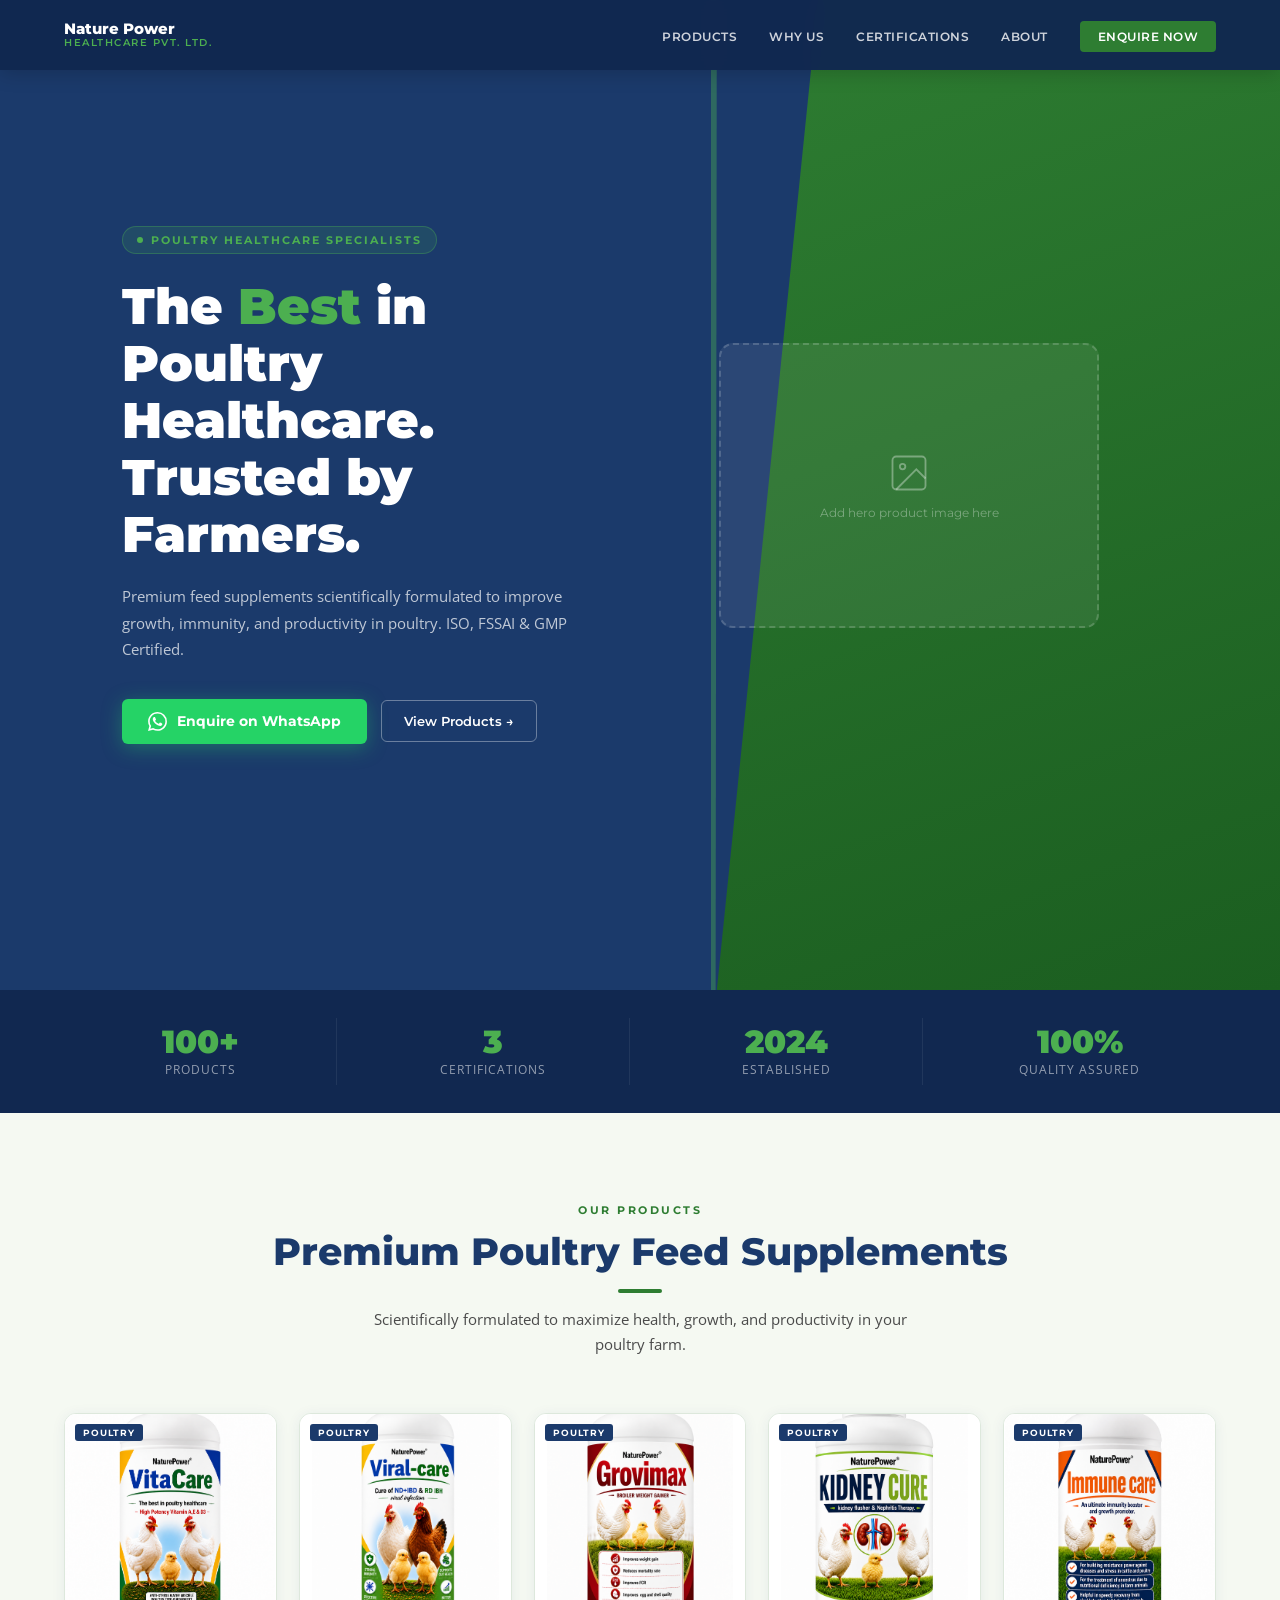
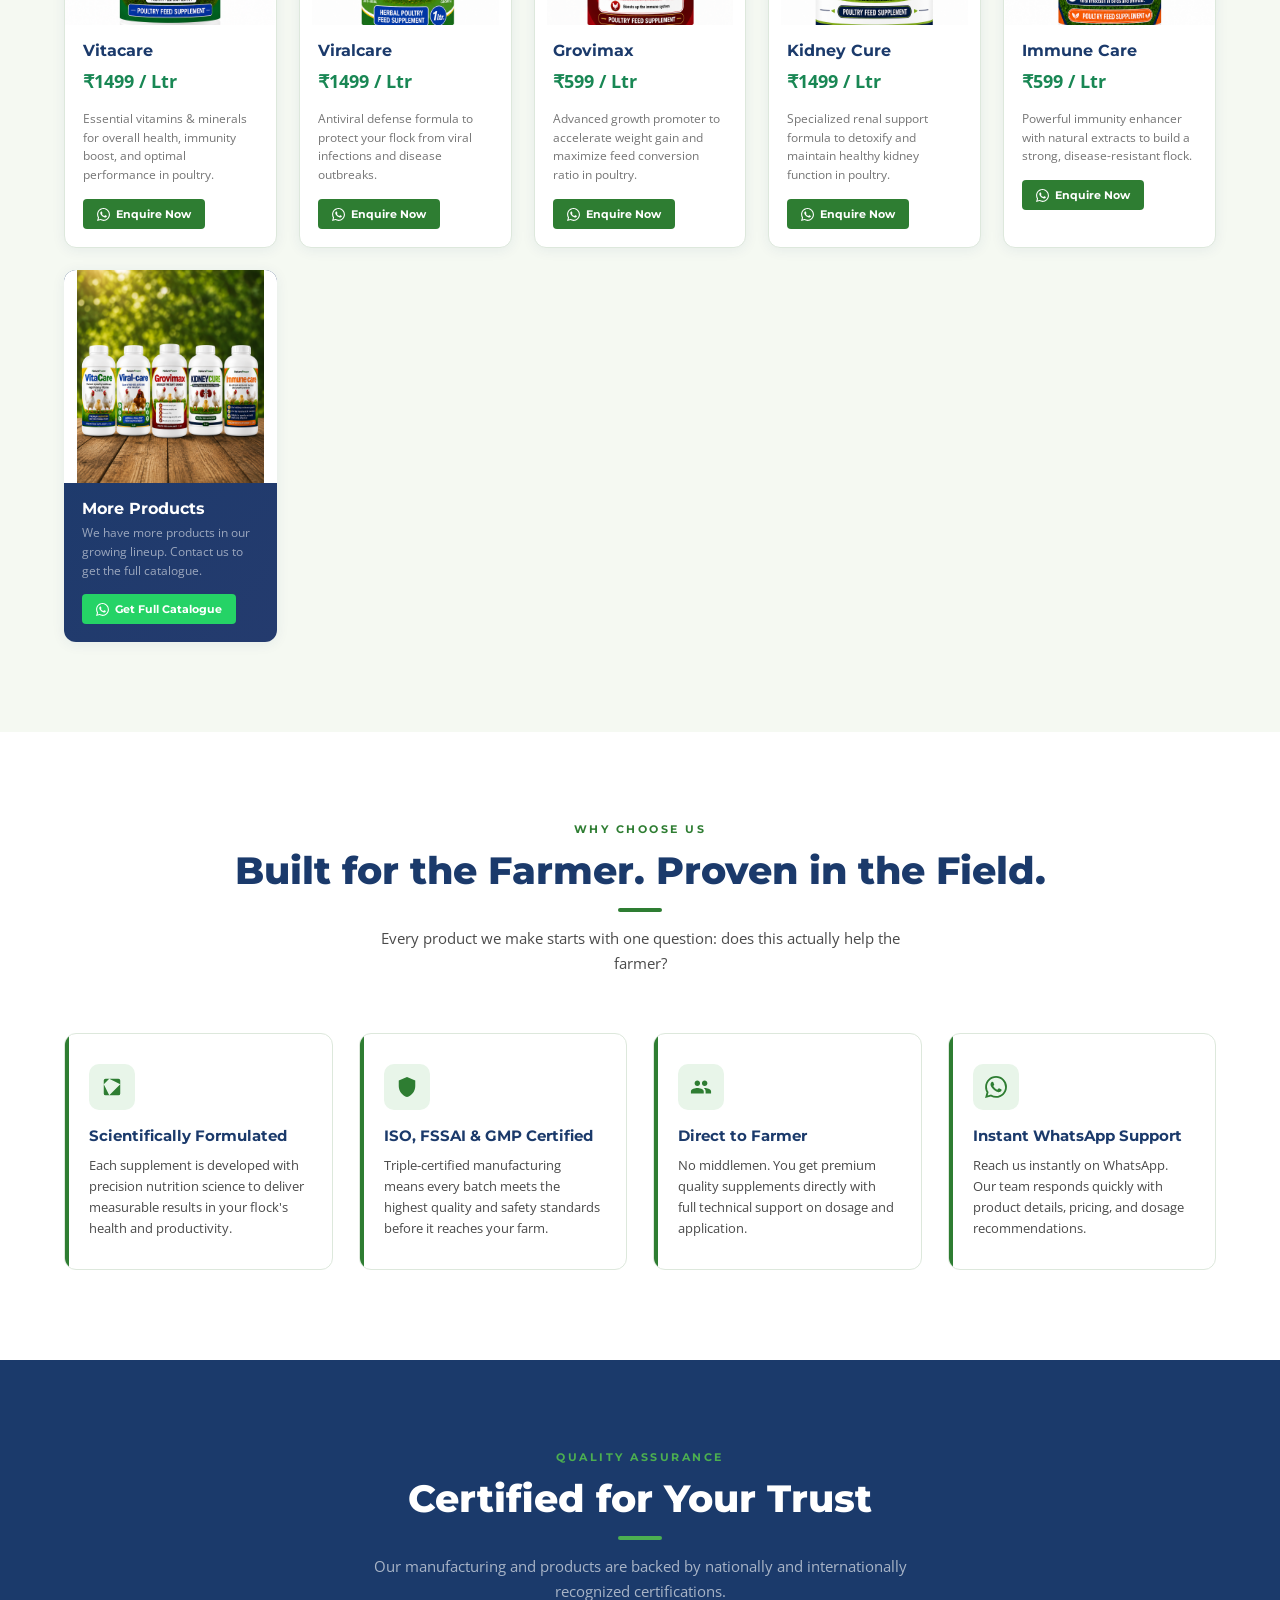
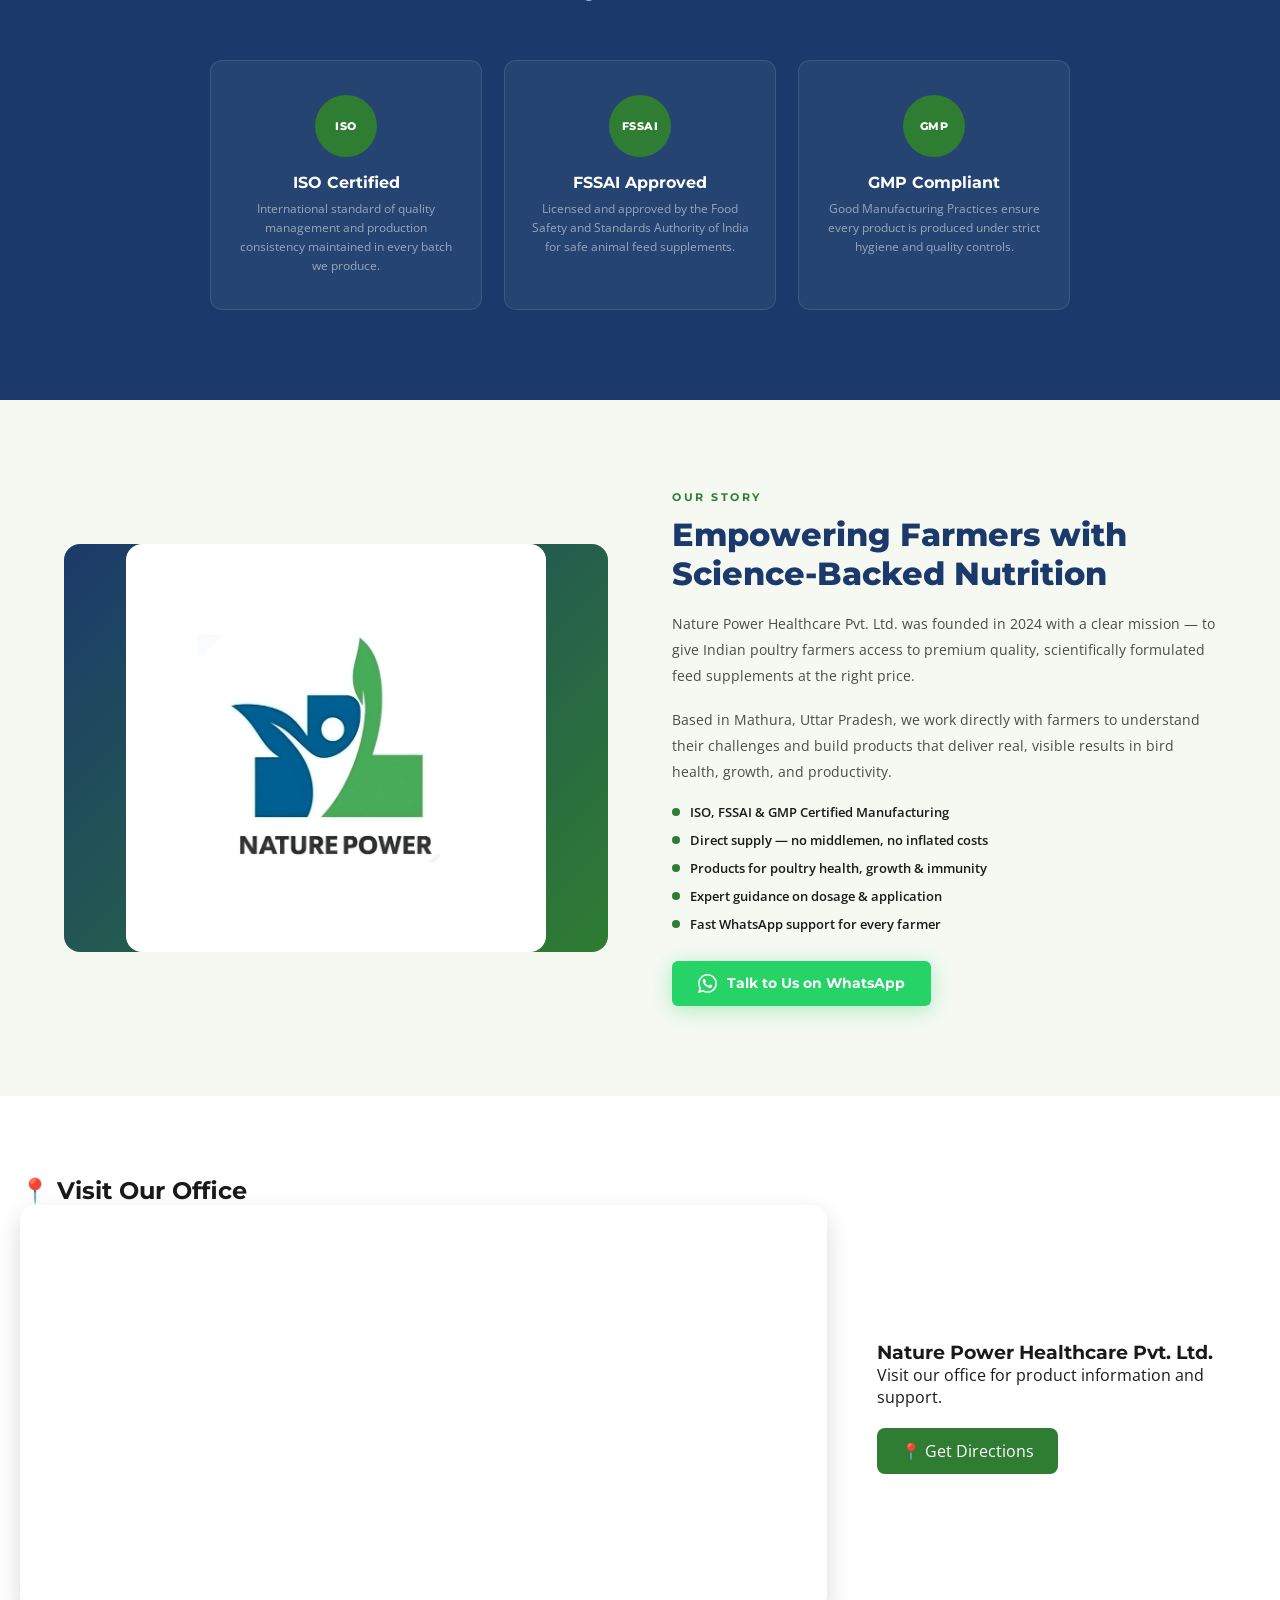
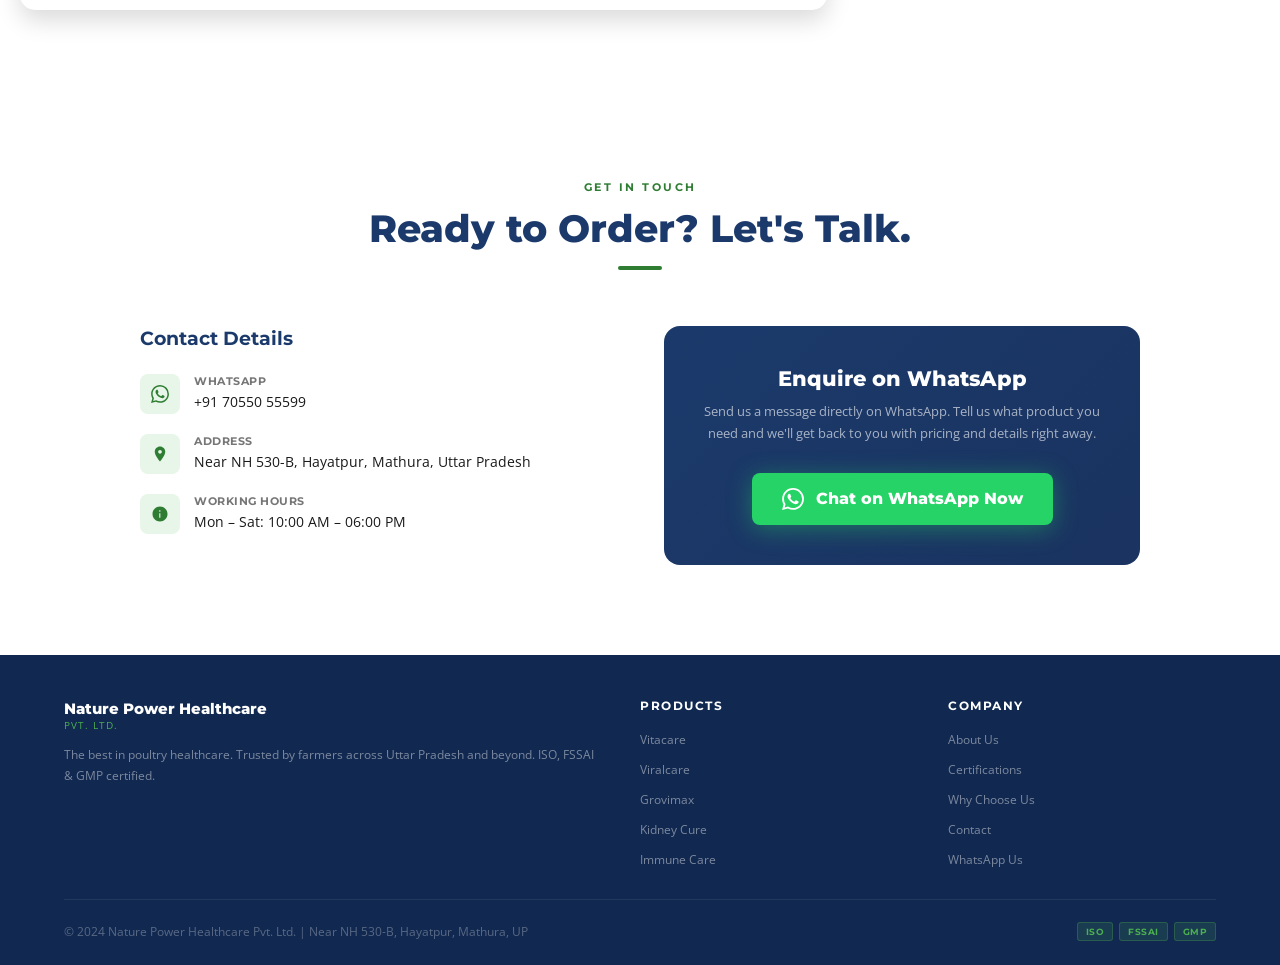
<file: index.html>
<!DOCTYPE html>

<html lang="en">
<head>
<meta charset="utf-8"/>
<meta content="width=device-width, initial-scale=1.0" name="viewport"/>
<title>Nature Power Healthcare | Trusted Poultry Feed Supplements</title>
<meta content="Nature Power Healthcare Pvt. Ltd. — Premium poultry feed supplements. Trusted by farmers across India. ISO, FSSAI &amp; GMP Certified." name="description"/>
<link href="https://fonts.googleapis.com" rel="preconnect"/>
<link crossorigin="" href="https://fonts.gstatic.com" rel="preconnect"/>
<link href="https://fonts.googleapis.com/css2?family=Montserrat:wght@400;600;700;800;900&amp;family=Open+Sans:wght@400;500;600&amp;display=swap" rel="stylesheet"/>
<link href="style.css" rel="stylesheet"/>
</head>
<body>
<!-- NAVBAR -->
<nav>
<a class="nav-logo" href="#home">
<!-- ADD YOUR LOGO: save logo as logo.png in same folder -->
<div class="nav-logo-text">
<span class="brand">Nature Power</span>
<span class="sub">Healthcare Pvt. Ltd.</span>
</div>
</a>
<ul class="nav-links" id="navLinks">
<li><a href="#products">Products</a></li>
<li><a href="#why-us">Why Us</a></li>
<li><a href="#certifications">Certifications</a></li>
<li><a href="#about">About</a></li>
<li><a class="nav-cta" href="https://wa.me/917055055599?text=Hello%2C%20I%27m%20interested%20in%20Nature%20Power%20Healthcare%20products." target="_blank">Enquire Now</a></li>
</ul>
<div class="hamburger" id="hamburger" onclick="toggleMenu()">
<span></span><span></span><span></span>
</div>
</nav>
<!-- HERO -->
<section class="hero" id="home">
<div class="hero-stripe"></div>
<div class="hero-content">
<div class="hero-left reveal">
<div class="hero-eyebrow">Poultry Healthcare Specialists</div>
<h1>The <em>Best</em> in<br/>Poultry Healthcare.<br/>Trusted by Farmers.</h1>
<p class="hero-sub">Premium feed supplements scientifically formulated to improve growth, immunity, and productivity in poultry. ISO, FSSAI &amp; GMP Certified.</p>
<div class="hero-actions">
<a class="btn-wa" href="https://wa.me/917055055599?text=Hello%2C%20I%27m%20interested%20in%20Nature%20Power%20Healthcare%20poultry%20products." target="_blank">
<svg viewbox="0 0 24 24"><path d="M17.472 14.382c-.297-.149-1.758-.867-2.03-.967-.273-.099-.471-.148-.67.15-.197.297-.767.966-.94 1.164-.173.199-.347.223-.644.075-.297-.15-1.255-.463-2.39-1.475-.883-.788-1.48-1.761-1.653-2.059-.173-.297-.018-.458.13-.606.134-.133.298-.347.446-.52.149-.174.198-.298.298-.497.099-.198.05-.371-.025-.52-.075-.149-.669-1.612-.916-2.207-.242-.579-.487-.5-.669-.51-.173-.008-.371-.01-.57-.01-.198 0-.52.074-.792.372-.272.297-1.04 1.016-1.04 2.479 0 1.462 1.065 2.875 1.213 3.074.149.198 2.096 3.2 5.077 4.487.709.306 1.262.489 1.694.625.712.227 1.36.195 1.871.118.571-.085 1.758-.719 2.006-1.413.248-.694.248-1.289.173-1.413-.074-.124-.272-.198-.57-.347m-5.421 7.403h-.004a9.87 9.87 0 01-5.031-1.378l-.361-.214-3.741.982.998-3.648-.235-.374a9.86 9.86 0 01-1.51-5.26c.001-5.45 4.436-9.884 9.888-9.884 2.64 0 5.122 1.03 6.988 2.898a9.825 9.825 0 012.893 6.994c-.003 5.45-4.437 9.884-9.885 9.884m8.413-18.297A11.815 11.815 0 0012.05 0C5.495 0 .16 5.335.157 11.892c0 2.096.547 4.142 1.588 5.945L.057 24l6.305-1.654a11.882 11.882 0 005.683 1.448h.005c6.554 0 11.89-5.335 11.893-11.893a11.821 11.821 0 00-3.48-8.413Z"></path></svg>
          Enquire on WhatsApp
        </a>
<a class="btn-outline-hero" href="#products">View Products →</a>
</div>
</div>
<div class="hero-right reveal">
<!-- REPLACE: <img src="hero-product.jpg" alt="Nature Power Products"> -->
<div class="hero-placeholder">
<svg fill="none" stroke="currentColor" stroke-width="1" viewbox="0 0 24 24"><rect height="18" rx="2" width="18" x="3" y="3"></rect><circle cx="8.5" cy="8.5" r="1.5"></circle><polyline points="21 15 16 10 5 21"></polyline></svg>
        Add hero product image here
      </div>
</div>
</div>
</section>
<!-- STATS STRIP -->
<div class="stats-strip">
<div class="stats-inner">
<div class="stat-item reveal"><div class="stat-num">100+</div><div class="stat-label">Products</div></div>
<div class="stat-item reveal"><div class="stat-num">3</div><div class="stat-label">Certifications</div></div>
<div class="stat-item reveal"><div class="stat-num">2024</div><div class="stat-label">Established</div></div>
<div class="stat-item reveal"><div class="stat-num">100%</div><div class="stat-label">Quality Assured</div></div>
</div>
</div>
<!-- PRODUCTS -->
<section class="products" id="products">
<div class="section-header reveal">
<div class="section-eyebrow">Our Products</div>
<h2>Premium Poultry Feed Supplements</h2>
<div class="divider"></div>
<p>Scientifically formulated to maximize health, growth, and productivity in your poultry farm.</p>
</div>
<div class="products-grid">
<!-- VITACARE -->
<div class="product-card reveal">
<div class="product-img-wrap">
<span class="product-tag">Poultry</span>
<!-- REPLACE: <img src="products/vitacare.jpg" alt="Vitacare"> -->
<img alt="Vitacare" src="products/vitacare.png" style="width:100%;height:280px;object-fit:contain;background:#fff;"/>
</div>
<div class="product-body">
<h3>Vitacare</h3><p style="font-size:18px;font-weight:bold;color:#198754;margin-top:8px;">₹1499 / Ltr</p>
<p>Essential vitamins &amp; minerals for overall health, immunity boost, and optimal performance in poultry.</p>
<a class="product-cta" href="https://wa.me/917055055599?text=Hello%2C%20I%27m%20interested%20in%20Vitacare%20for%20poultry.%20Please%20share%20details." target="_blank">
<svg viewbox="0 0 24 24"><path d="M17.472 14.382c-.297-.149-1.758-.867-2.03-.967-.273-.099-.471-.148-.67.15-.197.297-.767.966-.94 1.164-.173.199-.347.223-.644.075-.297-.15-1.255-.463-2.39-1.475-.883-.788-1.48-1.761-1.653-2.059-.173-.297-.018-.458.13-.606.134-.133.298-.347.446-.52.149-.174.198-.298.298-.497.099-.198.05-.371-.025-.52-.075-.149-.669-1.612-.916-2.207-.242-.579-.487-.5-.669-.51-.173-.008-.371-.01-.57-.01-.198 0-.52.074-.792.372-.272.297-1.04 1.016-1.04 2.479 0 1.462 1.065 2.875 1.213 3.074.149.198 2.096 3.2 5.077 4.487.709.306 1.262.489 1.694.625.712.227 1.36.195 1.871.118.571-.085 1.758-.719 2.006-1.413.248-.694.248-1.289.173-1.413-.074-.124-.272-.198-.57-.347m-5.421 7.403h-.004a9.87 9.87 0 01-5.031-1.378l-.361-.214-3.741.982.998-3.648-.235-.374a9.86 9.86 0 01-1.51-5.26c.001-5.45 4.436-9.884 9.888-9.884 2.64 0 5.122 1.03 6.988 2.898a9.825 9.825 0 012.893 6.994c-.003 5.45-4.437 9.884-9.885 9.884m8.413-18.297A11.815 11.815 0 0012.05 0C5.495 0 .16 5.335.157 11.892c0 2.096.547 4.142 1.588 5.945L.057 24l6.305-1.654a11.882 11.882 0 005.683 1.448h.005c6.554 0 11.89-5.335 11.893-11.893a11.821 11.821 0 00-3.48-8.413Z"></path></svg>
          Enquire Now
        </a>
</div>
</div>
<!-- VIRALCARE -->
<div class="product-card reveal">
<div class="product-img-wrap">
<span class="product-tag">Poultry</span>
<img alt="Viralcare" src="products/viralcare.png" style="width:100%;height:280px;object-fit:contain;background:#fff;"/>
</div>
<div class="product-body">
<h3>Viralcare</h3><p style="font-size:18px;font-weight:bold;color:#198754;margin-top:8px;">₹1499 / Ltr</p>
<p>Antiviral defense formula to protect your flock from viral infections and disease outbreaks.</p>
<a class="product-cta" href="https://wa.me/917055055599?text=Hello%2C%20I%27m%20interested%20in%20Viralcare%20for%20poultry.%20Please%20share%20details." target="_blank">
<svg viewbox="0 0 24 24"><path d="M17.472 14.382c-.297-.149-1.758-.867-2.03-.967-.273-.099-.471-.148-.67.15-.197.297-.767.966-.94 1.164-.173.199-.347.223-.644.075-.297-.15-1.255-.463-2.39-1.475-.883-.788-1.48-1.761-1.653-2.059-.173-.297-.018-.458.13-.606.134-.133.298-.347.446-.52.149-.174.198-.298.298-.497.099-.198.05-.371-.025-.52-.075-.149-.669-1.612-.916-2.207-.242-.579-.487-.5-.669-.51-.173-.008-.371-.01-.57-.01-.198 0-.52.074-.792.372-.272.297-1.04 1.016-1.04 2.479 0 1.462 1.065 2.875 1.213 3.074.149.198 2.096 3.2 5.077 4.487.709.306 1.262.489 1.694.625.712.227 1.36.195 1.871.118.571-.085 1.758-.719 2.006-1.413.248-.694.248-1.289.173-1.413-.074-.124-.272-.198-.57-.347m-5.421 7.403h-.004a9.87 9.87 0 01-5.031-1.378l-.361-.214-3.741.982.998-3.648-.235-.374a9.86 9.86 0 01-1.51-5.26c.001-5.45 4.436-9.884 9.888-9.884 2.64 0 5.122 1.03 6.988 2.898a9.825 9.825 0 012.893 6.994c-.003 5.45-4.437 9.884-9.885 9.884m8.413-18.297A11.815 11.815 0 0012.05 0C5.495 0 .16 5.335.157 11.892c0 2.096.547 4.142 1.588 5.945L.057 24l6.305-1.654a11.882 11.882 0 005.683 1.448h.005c6.554 0 11.89-5.335 11.893-11.893a11.821 11.821 0 00-3.48-8.413Z"></path></svg>
          Enquire Now
        </a>
</div>
</div>
<!-- GROVIMAX -->
<div class="product-card reveal">
<div class="product-img-wrap">
<span class="product-tag">Poultry</span>
<img alt="Grovimax" src="products/grovimax.png" style="width:100%;height:280px;object-fit:contain;background:#fff;"/>
</div>
<div class="product-body">
<h3>Grovimax</h3><p style="font-size:18px;font-weight:bold;color:#198754;margin-top:8px;">₹599 / Ltr</p>
<p>Advanced growth promoter to accelerate weight gain and maximize feed conversion ratio in poultry.</p>
<a class="product-cta" href="https://wa.me/917055055599?text=Hello%2C%20I%27m%20interested%20in%20Grovimax%20for%20poultry.%20Please%20share%20details." target="_blank">
<svg viewbox="0 0 24 24"><path d="M17.472 14.382c-.297-.149-1.758-.867-2.03-.967-.273-.099-.471-.148-.67.15-.197.297-.767.966-.94 1.164-.173.199-.347.223-.644.075-.297-.15-1.255-.463-2.39-1.475-.883-.788-1.48-1.761-1.653-2.059-.173-.297-.018-.458.13-.606.134-.133.298-.347.446-.52.149-.174.198-.298.298-.497.099-.198.05-.371-.025-.52-.075-.149-.669-1.612-.916-2.207-.242-.579-.487-.5-.669-.51-.173-.008-.371-.01-.57-.01-.198 0-.52.074-.792.372-.272.297-1.04 1.016-1.04 2.479 0 1.462 1.065 2.875 1.213 3.074.149.198 2.096 3.2 5.077 4.487.709.306 1.262.489 1.694.625.712.227 1.36.195 1.871.118.571-.085 1.758-.719 2.006-1.413.248-.694.248-1.289.173-1.413-.074-.124-.272-.198-.57-.347m-5.421 7.403h-.004a9.87 9.87 0 01-5.031-1.378l-.361-.214-3.741.982.998-3.648-.235-.374a9.86 9.86 0 01-1.51-5.26c.001-5.45 4.436-9.884 9.888-9.884 2.64 0 5.122 1.03 6.988 2.898a9.825 9.825 0 012.893 6.994c-.003 5.45-4.437 9.884-9.885 9.884m8.413-18.297A11.815 11.815 0 0012.05 0C5.495 0 .16 5.335.157 11.892c0 2.096.547 4.142 1.588 5.945L.057 24l6.305-1.654a11.882 11.882 0 005.683 1.448h.005c6.554 0 11.89-5.335 11.893-11.893a11.821 11.821 0 00-3.48-8.413Z"></path></svg>
          Enquire Now
        </a>
</div>
</div>
<!-- KIDNEY CURE -->
<div class="product-card reveal">
<div class="product-img-wrap">
<span class="product-tag">Poultry</span>
<img alt="Kidney Cure" src="products/kidney-cure.png" style="width:100%;height:280px;object-fit:contain;background:#fff;"/>
</div>
<div class="product-body">
<h3>Kidney Cure</h3><p style="font-size:18px;font-weight:bold;color:#198754;margin-top:8px;">₹1499 / Ltr</p>
<p>Specialized renal support formula to detoxify and maintain healthy kidney function in poultry.</p>
<a class="product-cta" href="https://wa.me/917055055599?text=Hello%2C%20I%27m%20interested%20in%20Kidney%20Cure%20for%20poultry.%20Please%20share%20details." target="_blank">
<svg viewbox="0 0 24 24"><path d="M17.472 14.382c-.297-.149-1.758-.867-2.03-.967-.273-.099-.471-.148-.67.15-.197.297-.767.966-.94 1.164-.173.199-.347.223-.644.075-.297-.15-1.255-.463-2.39-1.475-.883-.788-1.48-1.761-1.653-2.059-.173-.297-.018-.458.13-.606.134-.133.298-.347.446-.52.149-.174.198-.298.298-.497.099-.198.05-.371-.025-.52-.075-.149-.669-1.612-.916-2.207-.242-.579-.487-.5-.669-.51-.173-.008-.371-.01-.57-.01-.198 0-.52.074-.792.372-.272.297-1.04 1.016-1.04 2.479 0 1.462 1.065 2.875 1.213 3.074.149.198 2.096 3.2 5.077 4.487.709.306 1.262.489 1.694.625.712.227 1.36.195 1.871.118.571-.085 1.758-.719 2.006-1.413.248-.694.248-1.289.173-1.413-.074-.124-.272-.198-.57-.347m-5.421 7.403h-.004a9.87 9.87 0 01-5.031-1.378l-.361-.214-3.741.982.998-3.648-.235-.374a9.86 9.86 0 01-1.51-5.26c.001-5.45 4.436-9.884 9.888-9.884 2.64 0 5.122 1.03 6.988 2.898a9.825 9.825 0 012.893 6.994c-.003 5.45-4.437 9.884-9.885 9.884m8.413-18.297A11.815 11.815 0 0012.05 0C5.495 0 .16 5.335.157 11.892c0 2.096.547 4.142 1.588 5.945L.057 24l6.305-1.654a11.882 11.882 0 005.683 1.448h.005c6.554 0 11.89-5.335 11.893-11.893a11.821 11.821 0 00-3.48-8.413Z"></path></svg>
          Enquire Now
        </a>
</div>
</div>
<!-- IMMUNE CARE -->
<div class="product-card reveal">
<div class="product-img-wrap">
<span class="product-tag">Poultry</span>
<img alt="Immune Care" src="products/immune-care.png" style="width:100%;height:280px;object-fit:contain;background:#fff;"/>
</div>
<div class="product-body">
<h3>Immune Care</h3><p style="font-size:18px;font-weight:bold;color:#198754;margin-top:8px;">₹599 / Ltr</p>
<p>Powerful immunity enhancer with natural extracts to build a strong, disease-resistant flock.</p>
<a class="product-cta" href="https://wa.me/917055055599?text=Hello%2C%20I%27m%20interested%20in%20Immune%20Care%20for%20poultry.%20Please%20share%20details." target="_blank">
<svg viewbox="0 0 24 24"><path d="M17.472 14.382c-.297-.149-1.758-.867-2.03-.967-.273-.099-.471-.148-.67.15-.197.297-.767.966-.94 1.164-.173.199-.347.223-.644.075-.297-.15-1.255-.463-2.39-1.475-.883-.788-1.48-1.761-1.653-2.059-.173-.297-.018-.458.13-.606.134-.133.298-.347.446-.52.149-.174.198-.298.298-.497.099-.198.05-.371-.025-.52-.075-.149-.669-1.612-.916-2.207-.242-.579-.487-.5-.669-.51-.173-.008-.371-.01-.57-.01-.198 0-.52.074-.792.372-.272.297-1.04 1.016-1.04 2.479 0 1.462 1.065 2.875 1.213 3.074.149.198 2.096 3.2 5.077 4.487.709.306 1.262.489 1.694.625.712.227 1.36.195 1.871.118.571-.085 1.758-.719 2.006-1.413.248-.694.248-1.289.173-1.413-.074-.124-.272-.198-.57-.347m-5.421 7.403h-.004a9.87 9.87 0 01-5.031-1.378l-.361-.214-3.741.982.998-3.648-.235-.374a9.86 9.86 0 01-1.51-5.26c.001-5.45 4.436-9.884 9.888-9.884 2.64 0 5.122 1.03 6.988 2.898a9.825 9.825 0 012.893 6.994c-.003 5.45-4.437 9.884-9.885 9.884m8.413-18.297A11.815 11.815 0 0012.05 0C5.495 0 .16 5.335.157 11.892c0 2.096.547 4.142 1.588 5.945L.057 24l6.305-1.654a11.882 11.882 0 005.683 1.448h.005c6.554 0 11.89-5.335 11.893-11.893a11.821 11.821 0 00-3.48-8.413Z"></path></svg>
          Enquire Now
        </a>
</div>
</div>
<!-- MORE PRODUCTS -->
<div class="product-card more reveal">
<div class="product-img-wrap">
<img alt="More Products" src="products/MORE PRODUCT.png" style="width:100%;height:280px;object-fit:contain;background:#fff;"/>
</div>
<div class="product-body">
<h3>More Products</h3>
<p>We have more products in our growing lineup. Contact us to get the full catalogue.</p>
<a class="product-cta wa" href="https://wa.me/917055055599?text=Hello%2C%20please%20share%20the%20complete%20product%20catalogue%20of%20Nature%20Power%20Healthcare." target="_blank">
<svg viewbox="0 0 24 24"><path d="M17.472 14.382c-.297-.149-1.758-.867-2.03-.967-.273-.099-.471-.148-.67.15-.197.297-.767.966-.94 1.164-.173.199-.347.223-.644.075-.297-.15-1.255-.463-2.39-1.475-.883-.788-1.48-1.761-1.653-2.059-.173-.297-.018-.458.13-.606.134-.133.298-.347.446-.52.149-.174.198-.298.298-.497.099-.198.05-.371-.025-.52-.075-.149-.669-1.612-.916-2.207-.242-.579-.487-.5-.669-.51-.173-.008-.371-.01-.57-.01-.198 0-.52.074-.792.372-.272.297-1.04 1.016-1.04 2.479 0 1.462 1.065 2.875 1.213 3.074.149.198 2.096 3.2 5.077 4.487.709.306 1.262.489 1.694.625.712.227 1.36.195 1.871.118.571-.085 1.758-.719 2.006-1.413.248-.694.248-1.289.173-1.413-.074-.124-.272-.198-.57-.347m-5.421 7.403h-.004a9.87 9.87 0 01-5.031-1.378l-.361-.214-3.741.982.998-3.648-.235-.374a9.86 9.86 0 01-1.51-5.26c.001-5.45 4.436-9.884 9.888-9.884 2.64 0 5.122 1.03 6.988 2.898a9.825 9.825 0 012.893 6.994c-.003 5.45-4.437 9.884-9.885 9.884m8.413-18.297A11.815 11.815 0 0012.05 0C5.495 0 .16 5.335.157 11.892c0 2.096.547 4.142 1.588 5.945L.057 24l6.305-1.654a11.882 11.882 0 005.683 1.448h.005c6.554 0 11.89-5.335 11.893-11.893a11.821 11.821 0 00-3.48-8.413Z"></path></svg>
          Get Full Catalogue
        </a>
</div>
</div>
</div>
</section>
<!-- WHY US -->
<section class="why-us" id="why-us">
<div class="section-header reveal">
<div class="section-eyebrow">Why Choose Us</div>
<h2>Built for the Farmer. Proven in the Field.</h2>
<div class="divider"></div>
<p>Every product we make starts with one question: does this actually help the farmer?</p>
</div>
<div class="why-grid">
<div class="why-card reveal">
<div class="why-icon"><svg viewbox="0 0 24 24"><path d="M9 3H5a2 2 0 00-2 2v4m6-6h10a2 2 0 012 2v4M9 3v18m0 0h10a2 2 0 002-2V9M9 21H5a2 2 0 01-2-2V9m0 0h18"></path></svg></div>
<h3>Scientifically Formulated</h3>
<p>Each supplement is developed with precision nutrition science to deliver measurable results in your flock's health and productivity.</p>
</div>
<div class="why-card reveal">
<div class="why-icon"><svg viewbox="0 0 24 24"><path d="M12 1L3 5v6c0 5.55 3.84 10.74 9 12 5.16-1.26 9-6.45 9-12V5l-9-4z"></path></svg></div>
<h3>ISO, FSSAI &amp; GMP Certified</h3>
<p>Triple-certified manufacturing means every batch meets the highest quality and safety standards before it reaches your farm.</p>
</div>
<div class="why-card reveal">
<div class="why-icon"><svg viewbox="0 0 24 24"><path d="M16 11c1.66 0 2.99-1.34 2.99-3S17.66 5 16 5c-1.66 0-3 1.34-3 3s1.34 3 3 3zm-8 0c1.66 0 2.99-1.34 2.99-3S9.66 5 8 5C6.34 5 5 6.34 5 8s1.34 3 3 3zm0 2c-2.33 0-7 1.17-7 3.5V19h14v-2.5c0-2.33-4.67-3.5-7-3.5zm8 0c-.29 0-.62.02-.97.05 1.16.84 1.97 1.97 1.97 3.45V19h6v-2.5c0-2.33-4.67-3.5-7-3.5z"></path></svg></div>
<h3>Direct to Farmer</h3>
<p>No middlemen. You get premium quality supplements directly with full technical support on dosage and application.</p>
</div>
<div class="why-card reveal">
<div class="why-icon"><svg viewbox="0 0 24 24"><path d="M17.472 14.382c-.297-.149-1.758-.867-2.03-.967-.273-.099-.471-.148-.67.15-.197.297-.767.966-.94 1.164-.173.199-.347.223-.644.075-.297-.15-1.255-.463-2.39-1.475-.883-.788-1.48-1.761-1.653-2.059-.173-.297-.018-.458.13-.606.134-.133.298-.347.446-.52.149-.174.198-.298.298-.497.099-.198.05-.371-.025-.52-.075-.149-.669-1.612-.916-2.207-.242-.579-.487-.5-.669-.51-.173-.008-.371-.01-.57-.01-.198 0-.52.074-.792.372-.272.297-1.04 1.016-1.04 2.479 0 1.462 1.065 2.875 1.213 3.074.149.198 2.096 3.2 5.077 4.487.709.306 1.262.489 1.694.625.712.227 1.36.195 1.871.118.571-.085 1.758-.719 2.006-1.413.248-.694.248-1.289.173-1.413-.074-.124-.272-.198-.57-.347m-5.421 7.403h-.004a9.87 9.87 0 01-5.031-1.378l-.361-.214-3.741.982.998-3.648-.235-.374a9.86 9.86 0 01-1.51-5.26c.001-5.45 4.436-9.884 9.888-9.884 2.64 0 5.122 1.03 6.988 2.898a9.825 9.825 0 012.893 6.994c-.003 5.45-4.437 9.884-9.885 9.884m8.413-18.297A11.815 11.815 0 0012.05 0C5.495 0 .16 5.335.157 11.892c0 2.096.547 4.142 1.588 5.945L.057 24l6.305-1.654a11.882 11.882 0 005.683 1.448h.005c6.554 0 11.89-5.335 11.893-11.893a11.821 11.821 0 00-3.48-8.413Z"></path></svg></div>
<h3>Instant WhatsApp Support</h3>
<p>Reach us instantly on WhatsApp. Our team responds quickly with product details, pricing, and dosage recommendations.</p>
</div>
</div>
</section>
<!-- CERTIFICATIONS -->
<section class="certifications" id="certifications">
<div class="section-header reveal">
<div class="section-eyebrow">Quality Assurance</div>
<h2>Certified for Your Trust</h2>
<div class="divider"></div>
<p>Our manufacturing and products are backed by nationally and internationally recognized certifications.</p>
</div>
<div class="cert-grid">
<div class="cert-card reveal">
<div class="cert-badge">ISO</div>
<h3>ISO Certified</h3>
<p>International standard of quality management and production consistency maintained in every batch we produce.</p>
</div>
<div class="cert-card reveal">
<div class="cert-badge">FSSAI</div>
<h3>FSSAI Approved</h3>
<p>Licensed and approved by the Food Safety and Standards Authority of India for safe animal feed supplements.</p>
</div>
<div class="cert-card reveal">
<div class="cert-badge">GMP</div>
<h3>GMP Compliant</h3>
<p>Good Manufacturing Practices ensure every product is produced under strict hygiene and quality controls.</p>
</div>
</div>
</section>
<!-- ABOUT -->
<section class="about" id="about">
<div class="about-inner">
<div class="about-img-wrap reveal"><img alt="Nature Power" src="logo.jpeg" style="width:100%;max-width:420px;border-radius:16px;object-fit:contain;background:#fff;padding:20px;"/></div>
<div class="about-text reveal">
<div class="section-eyebrow">Our Story</div>
<h2>Empowering Farmers with Science-Backed Nutrition</h2>
<p>Nature Power Healthcare Pvt. Ltd. was founded in 2024 with a clear mission — to give Indian poultry farmers access to premium quality, scientifically formulated feed supplements at the right price.</p>
<p>Based in Mathura, Uttar Pradesh, we work directly with farmers to understand their challenges and build products that deliver real, visible results in bird health, growth, and productivity.</p>
<ul class="about-points">
<li>ISO, FSSAI &amp; GMP Certified Manufacturing</li>
<li>Direct supply — no middlemen, no inflated costs</li>
<li>Products for poultry health, growth &amp; immunity</li>
<li>Expert guidance on dosage &amp; application</li>
<li>Fast WhatsApp support for every farmer</li>
</ul>
<a class="btn-wa" href="https://wa.me/917055055599?text=Hello%2C%20I%27d%20like%20to%20know%20more%20about%20Nature%20Power%20Healthcare." target="_blank">
<svg viewbox="0 0 24 24"><path d="M17.472 14.382c-.297-.149-1.758-.867-2.03-.967-.273-.099-.471-.148-.67.15-.197.297-.767.966-.94 1.164-.173.199-.347.223-.644.075-.297-.15-1.255-.463-2.39-1.475-.883-.788-1.48-1.761-1.653-2.059-.173-.297-.018-.458.13-.606.134-.133.298-.347.446-.52.149-.174.198-.298.298-.497.099-.198.05-.371-.025-.52-.075-.149-.669-1.612-.916-2.207-.242-.579-.487-.5-.669-.51-.173-.008-.371-.01-.57-.01-.198 0-.52.074-.792.372-.272.297-1.04 1.016-1.04 2.479 0 1.462 1.065 2.875 1.213 3.074.149.198 2.096 3.2 5.077 4.487.709.306 1.262.489 1.694.625.712.227 1.36.195 1.871.118.571-.085 1.758-.719 2.006-1.413.248-.694.248-1.289.173-1.413-.074-.124-.272-.198-.57-.347m-5.421 7.403h-.004a9.87 9.87 0 01-5.031-1.378l-.361-.214-3.741.982.998-3.648-.235-.374a9.86 9.86 0 01-1.51-5.26c.001-5.45 4.436-9.884 9.888-9.884 2.64 0 5.122 1.03 6.988 2.898a9.825 9.825 0 012.893 6.994c-.003 5.45-4.437 9.884-9.885 9.884m8.413-18.297A11.815 11.815 0 0012.05 0C5.495 0 .16 5.335.157 11.892c0 2.096.547 4.142 1.588 5.945L.057 24l6.305-1.654a11.882 11.882 0 005.683 1.448h.005c6.554 0 11.89-5.335 11.893-11.893a11.821 11.821 0 00-3.48-8.413Z"></path></svg>
        Talk to Us on WhatsApp
      </a>
</div>
</div>
</section>

          <section id="location" class="location-section">
    <div class="container">
        <h2>📍 Visit Our Office</h2>

        <div class="location-grid">
            <div class="map-container">
                <iframe
                    src="https://www.google.com/maps/embed?pb=!1m18!1m12!1m3!1d3540.1603588194407!2d77.7527741!3d27.4642666!2m3!1f0!2f0!3f0!3m2!1i1024!2i768!4f13.1!3m3!1m2!1s0x397379b26d949075%3A0x29e68b14bc06dccb!2sNaturepower%20Health%20Care%20Pvt%20Ltd!5e0!3m2!1sen!2sin!4v1785297694892!5m2!1sen!2sin"
                    width="100%"
                    height="400"
                    style="border:0;border-radius:15px;"
                    allowfullscreen
                    loading="lazy">
                </iframe>
            </div>

            <div class="location-info">
                <h3>Nature Power Healthcare Pvt. Ltd.</h3>
                <p>Visit our office for product information and support.</p>

                <a href="https://maps.app.goo.gl/ggwuF1vnXLYsBw4C9?g_st=ac"
                   target="_blank"
                   class="btn">
                   📍 Get Directions
                </a>
            </div>
        </div>
    </div>
</section>
<!-- CONTACT -->
<section class="contact" id="contact">
<div class="section-header reveal">
<div class="section-eyebrow">Get In Touch</div>
<h2>Ready to Order? Let's Talk.</h2>
<div class="divider"></div>
</div>
<div class="contact-inner">
<div class="contact-info reveal">
<h3>Contact Details</h3>
<div class="contact-detail">
<div class="c-icon"><svg viewbox="0 0 24 24"><path d="M17.472 14.382c-.297-.149-1.758-.867-2.03-.967-.273-.099-.471-.148-.67.15-.197.297-.767.966-.94 1.164-.173.199-.347.223-.644.075-.297-.15-1.255-.463-2.39-1.475-.883-.788-1.48-1.761-1.653-2.059-.173-.297-.018-.458.13-.606.134-.133.298-.347.446-.52.149-.174.198-.298.298-.497.099-.198.05-.371-.025-.52-.075-.149-.669-1.612-.916-2.207-.242-.579-.487-.5-.669-.51-.173-.008-.371-.01-.57-.01-.198 0-.52.074-.792.372-.272.297-1.04 1.016-1.04 2.479 0 1.462 1.065 2.875 1.213 3.074.149.198 2.096 3.2 5.077 4.487.709.306 1.262.489 1.694.625.712.227 1.36.195 1.871.118.571-.085 1.758-.719 2.006-1.413.248-.694.248-1.289.173-1.413-.074-.124-.272-.198-.57-.347m-5.421 7.403h-.004a9.87 9.87 0 01-5.031-1.378l-.361-.214-3.741.982.998-3.648-.235-.374a9.86 9.86 0 01-1.51-5.26c.001-5.45 4.436-9.884 9.888-9.884 2.64 0 5.122 1.03 6.988 2.898a9.825 9.825 0 012.893 6.994c-.003 5.45-4.437 9.884-9.885 9.884m8.413-18.297A11.815 11.815 0 0012.05 0C5.495 0 .16 5.335.157 11.892c0 2.096.547 4.142 1.588 5.945L.057 24l6.305-1.654a11.882 11.882 0 005.683 1.448h.005c6.554 0 11.89-5.335 11.893-11.893a11.821 11.821 0 00-3.48-8.413Z"></path></svg></div>
<div class="c-text"><strong>WhatsApp</strong><a href="https://wa.me/917055055599" target="_blank">+91 70550 55599</a></div>
</div>
<div class="contact-detail">
<div class="c-icon"><svg viewbox="0 0 24 24"><path d="M12 2C8.13 2 5 5.13 5 9c0 5.25 7 13 7 13s7-7.75 7-13c0-3.87-3.13-7-7-7zm0 9.5c-1.38 0-2.5-1.12-2.5-2.5s1.12-2.5 2.5-2.5 2.5 1.12 2.5 2.5-1.12 2.5-2.5 2.5z"></path></svg></div>
<div class="c-text"><strong>Address</strong><span>Near NH 530-B, Hayatpur, Mathura, Uttar Pradesh</span></div>
</div>
<div class="contact-detail">
<div class="c-icon"><svg viewbox="0 0 24 24"><path d="M12 2C6.48 2 2 6.48 2 12s4.48 10 10 10 10-4.48 10-10S17.52 2 12 2zm.5 15H11v-6h1.5v6zm0-8H11V7h1.5v2z"></path></svg></div>
<div class="c-text"><strong>Working Hours</strong><span>Mon – Sat: 10:00 AM – 06:00 PM</span></div>
</div>
</div>
<div class="contact-cta-box reveal">
<h3>Enquire on WhatsApp</h3>
<p>Send us a message directly on WhatsApp. Tell us what product you need and we'll get back to you with pricing and details right away.</p>
<a class="btn-wa-lg" href="https://wa.me/917055055599?text=Hello%20Nature%20Power%20Healthcare%2C%20I%20am%20interested%20in%20your%20poultry%20supplements.%20Please%20share%20details." target="_blank">
<svg viewbox="0 0 24 24"><path d="M17.472 14.382c-.297-.149-1.758-.867-2.03-.967-.273-.099-.471-.148-.67.15-.197.297-.767.966-.94 1.164-.173.199-.347.223-.644.075-.297-.15-1.255-.463-2.39-1.475-.883-.788-1.48-1.761-1.653-2.059-.173-.297-.018-.458.13-.606.134-.133.298-.347.446-.52.149-.174.198-.298.298-.497.099-.198.05-.371-.025-.52-.075-.149-.669-1.612-.916-2.207-.242-.579-.487-.5-.669-.51-.173-.008-.371-.01-.57-.01-.198 0-.52.074-.792.372-.272.297-1.04 1.016-1.04 2.479 0 1.462 1.065 2.875 1.213 3.074.149.198 2.096 3.2 5.077 4.487.709.306 1.262.489 1.694.625.712.227 1.36.195 1.871.118.571-.085 1.758-.719 2.006-1.413.248-.694.248-1.289.173-1.413-.074-.124-.272-.198-.57-.347m-5.421 7.403h-.004a9.87 9.87 0 01-5.031-1.378l-.361-.214-3.741.982.998-3.648-.235-.374a9.86 9.86 0 01-1.51-5.26c.001-5.45 4.436-9.884 9.888-9.884 2.64 0 5.122 1.03 6.988 2.898a9.825 9.825 0 012.893 6.994c-.003 5.45-4.437 9.884-9.885 9.884m8.413-18.297A11.815 11.815 0 0012.05 0C5.495 0 .16 5.335.157 11.892c0 2.096.547 4.142 1.588 5.945L.057 24l6.305-1.654a11.882 11.882 0 005.683 1.448h.005c6.554 0 11.89-5.335 11.893-11.893a11.821 11.821 0 00-3.48-8.413Z"></path></svg>
        Chat on WhatsApp Now
      </a>
</div>
</div>
</section>
<!-- FOOTER -->
<footer>
<div class="footer-top">
<div class="footer-logo">
<div class="footer-brand-name">Nature Power Healthcare</div>
<div class="footer-brand-sub">Pvt. Ltd.</div>
<p>The best in poultry healthcare. Trusted by farmers across Uttar Pradesh and beyond. ISO, FSSAI &amp; GMP certified.</p>
</div>
<div class="footer-col">
<h4>Products</h4>
<ul>
<li><a href="#products">Vitacare</a></li>
<li><a href="#products">Viralcare</a></li>
<li><a href="#products">Grovimax</a></li>
<li><a href="#products">Kidney Cure</a></li>
<li><a href="#products">Immune Care</a></li>
</ul>
</div>
<div class="footer-col">
<h4>Company</h4>
<ul>
<li><a href="#about">About Us</a></li>
<li><a href="#certifications">Certifications</a></li>
<li><a href="#why-us">Why Choose Us</a></li>
<li><a href="#contact">Contact</a></li>
<li><a href="https://wa.me/917055055599" target="_blank">WhatsApp Us</a></li>
</ul>
</div>
</div>
<div class="footer-bottom">
<p>© 2024 Nature Power Healthcare Pvt. Ltd. | Near NH 530-B, Hayatpur, Mathura, UP</p>
<div class="cert-row">
<span class="cb">ISO</span>
<span class="cb">FSSAI</span>
<span class="cb">GMP</span>
</div>
</div>
</footer>
<script src="script.js"></script>
</body>
</html>
</file>
<file: style.css>
:root {
      --navy: #1B3A6B;
      --navy-dark: #112850;
      --green: #2E7D32;
      --green-light: #4CAF50;
      --green-pale: #E8F5E9;
      --white: #FFFFFF;
      --off-white: #F5F9F2;
      --text-dark: #1A1A1A;
      --text-mid: #4A4A4A;
      --text-light: #767676;
      --border: #DDE8DC;
    }
    *, *::before, *::after { box-sizing: border-box; margin: 0; padding: 0; }
    html { scroll-behavior: smooth; }
    body { font-family: 'Open Sans', sans-serif; color: var(--text-dark); background: var(--white); overflow-x: hidden; }
    h1, h2, h3, h4 { font-family: 'Montserrat', sans-serif; }

    /* NAVBAR */
    nav {
      position: fixed; top: 0; left: 0; right: 0; z-index: 1000;
      background: rgba(17, 40, 80, 0.97); backdrop-filter: blur(8px);
      display: flex; align-items: center; justify-content: space-between;
      padding: 0 5%; height: 70px; box-shadow: 0 2px 20px rgba(0,0,0,0.2);
    }
    .nav-logo { display: flex; align-items: center; gap: 12px; text-decoration: none; }
    .nav-logo img { height: 40px; width: auto; }
    .nav-logo-text { display: flex; flex-direction: column; line-height: 1.1; }
    .nav-logo-text .brand { font-family: 'Montserrat', sans-serif; font-weight: 800; font-size: 0.95rem; color: var(--white); }
    .nav-logo-text .sub { font-family: 'Montserrat', sans-serif; font-size: 0.6rem; font-weight: 600; color: var(--green-light); letter-spacing: 1.5px; text-transform: uppercase; }
    .nav-links { display: flex; align-items: center; gap: 2rem; list-style: none; }
    .nav-links a { color: rgba(255,255,255,0.8); text-decoration: none; font-family: 'Montserrat', sans-serif; font-weight: 600; font-size: 0.78rem; letter-spacing: 0.5px; text-transform: uppercase; transition: color 0.2s; }
    .nav-links a:hover { color: var(--green-light); }
    .nav-cta { background: var(--green) !important; color: var(--white) !important; padding: 8px 18px; border-radius: 4px; }
    .nav-cta:hover { background: var(--green-light) !important; }
    .hamburger { display: none; flex-direction: column; gap: 5px; cursor: pointer; padding: 4px; }
    .hamburger span { width: 24px; height: 2px; background: white; border-radius: 2px; }

    /* HERO */
    .hero { min-height: 100vh; background: var(--navy); display: flex; align-items: center; position: relative; overflow: hidden; padding-top: 70px; }
    .hero::after {
      content: '';
      position: absolute; top: 0; right: 0; bottom: 0;
      width: 44%;
      background: linear-gradient(160deg, #2E7D32 0%, #1B5E20 100%);
      clip-path: polygon(18% 0, 100% 0, 100% 100%, 0% 100%);
    }
    .hero-stripe {
      position: absolute; top: 0; right: 44%; bottom: 0; width: 6px;
      background: var(--green-light); opacity: 0.4;
      clip-path: polygon(0 0, 100% 0, 80% 100%, -20% 100%);
    }
    .hero-content {
      position: relative; z-index: 2; width: 100%; max-width: 1200px; margin: 0 auto; padding: 0 5%;
      display: grid; grid-template-columns: 1fr 1fr; align-items: center; gap: 40px; min-height: calc(100vh - 70px);
    }
    .hero-left { padding: 60px 0; }
    .hero-eyebrow {
      display: inline-flex; align-items: center; gap: 8px;
      background: rgba(76,175,80,0.15); border: 1px solid rgba(76,175,80,0.35);
      color: var(--green-light); font-family: 'Montserrat', sans-serif;
      font-size: 0.68rem; font-weight: 700; letter-spacing: 2px; text-transform: uppercase;
      padding: 6px 14px; border-radius: 20px; margin-bottom: 24px;
    }
    .hero-eyebrow::before { content: ''; width: 6px; height: 6px; background: var(--green-light); border-radius: 50%; }
    .hero h1 { font-size: clamp(2rem, 4vw, 3.1rem); font-weight: 900; color: var(--white); line-height: 1.15; margin-bottom: 20px; }
    .hero h1 em { font-style: normal; color: var(--green-light); }
    .hero-sub { font-size: 0.95rem; color: rgba(255,255,255,0.72); line-height: 1.75; margin-bottom: 36px; max-width: 460px; }
    .hero-actions { display: flex; align-items: center; gap: 14px; flex-wrap: wrap; }
    .btn-wa {
      display: inline-flex; align-items: center; gap: 10px;
      background: #25D366; color: white; text-decoration: none;
      font-family: 'Montserrat', sans-serif; font-weight: 700; font-size: 0.88rem;
      padding: 13px 26px; border-radius: 6px;
      box-shadow: 0 4px 20px rgba(37,211,102,0.35);
      transition: transform 0.2s, box-shadow 0.2s;
    }
    .btn-wa:hover { transform: translateY(-2px); box-shadow: 0 8px 32px rgba(37,211,102,0.5); }
    .btn-wa svg { width: 19px; height: 19px; fill: white; flex-shrink: 0; }
    .btn-outline-hero {
      display: inline-flex; align-items: center; gap: 6px;
      border: 1.5px solid rgba(255,255,255,0.35); color: white;
      text-decoration: none; font-family: 'Montserrat', sans-serif;
      font-weight: 600; font-size: 0.82rem; padding: 12px 22px; border-radius: 6px;
      transition: border-color 0.2s, background 0.2s;
    }
    .btn-outline-hero:hover { border-color: var(--green-light); background: rgba(76,175,80,0.1); }
    .hero-right { position: relative; z-index: 2; display: flex; align-items: center; justify-content: center; padding: 60px 0; }
    .hero-placeholder {
      width: 100%; max-width: 380px; aspect-ratio: 4/3;
      background: rgba(255,255,255,0.07); border: 2px dashed rgba(255,255,255,0.18);
      border-radius: 14px; display: flex; flex-direction: column;
      align-items: center; justify-content: center;
      color: rgba(255,255,255,0.35); font-family: 'Montserrat', sans-serif;
      font-size: 0.75rem; gap: 10px;
    }
    .hero-placeholder svg { width: 44px; height: 44px; }

    /* STATS */
    .stats-strip { background: var(--navy-dark); padding: 28px 5%; }
    .stats-inner { max-width: 1200px; margin: 0 auto; display: grid; grid-template-columns: repeat(4,1fr); gap: 20px; }
    .stat-item { text-align: center; padding: 8px; border-right: 1px solid rgba(255,255,255,0.07); }
    .stat-item:last-child { border-right: none; }
    .stat-num { font-family: 'Montserrat', sans-serif; font-size: 2rem; font-weight: 900; color: var(--green-light); line-height: 1; margin-bottom: 4px; }
    .stat-label { font-size: 0.72rem; color: rgba(255,255,255,0.55); text-transform: uppercase; letter-spacing: 1px; }

    /* SECTIONS */
    section { padding: 90px 5%; }
    .section-header { text-align: center; margin-bottom: 56px; }
    .section-eyebrow { font-family: 'Montserrat', sans-serif; font-size: 0.68rem; font-weight: 700; letter-spacing: 2.5px; text-transform: uppercase; color: var(--green); margin-bottom: 12px; }
    .section-header h2 { font-size: clamp(1.7rem, 3vw, 2.4rem); font-weight: 800; color: var(--navy); line-height: 1.2; }
    .section-header p { color: var(--text-mid); font-size: 0.92rem; line-height: 1.7; max-width: 540px; margin: 14px auto 0; }
    .divider { width: 44px; height: 4px; background: var(--green); border-radius: 2px; margin: 14px auto 0; }

    /* PRODUCTS */
    .products { background: var(--off-white); }
    .products-grid { max-width: 1200px; margin: 0 auto; display: grid; grid-template-columns: repeat(auto-fit, minmax(190px,1fr)); gap: 22px; }
    .product-card { background: white; border-radius: 12px; overflow: hidden; border: 1px solid var(--border); box-shadow: 0 2px 14px rgba(27,58,107,0.07); transition: transform 0.25s, box-shadow 0.25s; }
    .product-card:hover { transform: translateY(-6px); box-shadow: 0 12px 40px rgba(27,58,107,0.13); }
    .product-img-wrap { width: 100%; aspect-ratio: 1/1; background: linear-gradient(135deg, #E8F5E9, #C8E6C9); display: flex; align-items: center; justify-content: center; position: relative; overflow: hidden; }
    .product-img-wrap img { width: 100%; height: 100%; object-fit: cover; }
    .product-img-wrap .placeholder-inner { display: flex; flex-direction: column; align-items: center; gap: 8px; color: var(--green); opacity: 0.45; font-size: 0.68rem; font-family: 'Montserrat', sans-serif; }
    .product-img-wrap .placeholder-inner svg { width: 34px; height: 34px; }
    .product-tag { position: absolute; top: 10px; left: 10px; background: var(--navy); color: white; font-family: 'Montserrat', sans-serif; font-size: 0.58rem; font-weight: 700; letter-spacing: 1px; text-transform: uppercase; padding: 3px 8px; border-radius: 3px; }
    .product-body { padding: 16px 18px 18px; }
    .product-body h3 { font-size: 0.98rem; font-weight: 700; color: var(--navy); margin-bottom: 6px; }
    .product-body p { font-size: 0.76rem; color: var(--text-light); line-height: 1.55; margin-bottom: 14px; }
    .product-cta { display: inline-flex; align-items: center; gap: 6px; background: var(--green); color: white; text-decoration: none; font-family: 'Montserrat', sans-serif; font-weight: 700; font-size: 0.7rem; padding: 8px 14px; border-radius: 4px; transition: background 0.2s; }
    .product-cta:hover { background: var(--navy); }
    .product-cta svg { width: 13px; height: 13px; fill: white; }
    .product-card.more { background: linear-gradient(135deg, var(--navy) 0%, #243B6E 100%); border: none; }
    .product-card.more .product-img-wrap { background: rgba(255,255,255,0.05); }
    .product-card.more .placeholder-inner { color: rgba(255,255,255,0.35); }
    .product-card.more .product-body h3 { color: white; }
    .product-card.more .product-body p { color: rgba(255,255,255,0.55); }
    .product-cta.wa { background: #25D366; }
    .product-cta.wa:hover { background: #1da851; }

    /* WHY US */
    .why-us { background: white; }
    .why-grid { max-width: 1200px; margin: 0 auto; display: grid; grid-template-columns: repeat(auto-fit, minmax(220px,1fr)); gap: 26px; }
    .why-card { padding: 30px 24px; border-radius: 12px; border: 1px solid var(--border); position: relative; overflow: hidden; transition: border-color 0.25s, box-shadow 0.25s; }
    .why-card:hover { border-color: var(--green-light); box-shadow: 0 8px 32px rgba(46,125,50,0.1); }
    .why-card::before { content: ''; position: absolute; top: 0; left: 0; width: 4px; height: 100%; background: var(--green); }
    .why-icon { width: 46px; height: 46px; background: var(--green-pale); border-radius: 10px; display: flex; align-items: center; justify-content: center; margin-bottom: 16px; }
    .why-icon svg { width: 22px; height: 22px; fill: var(--green); }
    .why-card h3 { font-size: 0.95rem; font-weight: 700; color: var(--navy); margin-bottom: 10px; }
    .why-card p { font-size: 0.8rem; color: var(--text-mid); line-height: 1.65; }

    /* CERTIFICATIONS */
    .certifications { background: var(--navy); }
    .certifications .section-eyebrow { color: var(--green-light); }
    .certifications .section-header h2 { color: white; }
    .certifications .section-header p { color: rgba(255,255,255,0.62); }
    .certifications .divider { background: var(--green-light); }
    .cert-grid { max-width: 860px; margin: 0 auto; display: grid; grid-template-columns: repeat(3,1fr); gap: 22px; }
    .cert-card { background: rgba(255,255,255,0.05); border: 1px solid rgba(255,255,255,0.1); border-radius: 12px; padding: 34px 22px; text-align: center; transition: background 0.25s, border-color 0.25s; }
    .cert-card:hover { background: rgba(76,175,80,0.1); border-color: var(--green-light); }
    .cert-badge { width: 62px; height: 62px; border-radius: 50%; background: var(--green); display: flex; align-items: center; justify-content: center; margin: 0 auto 16px; font-family: 'Montserrat', sans-serif; font-size: 0.68rem; font-weight: 800; color: white; letter-spacing: 0.5px; }
    .cert-card h3 { font-size: 0.98rem; font-weight: 700; color: white; margin-bottom: 8px; }
    .cert-card p { font-size: 0.76rem; color: rgba(255,255,255,0.52); line-height: 1.55; }

    /* ABOUT */
    .about { background: var(--off-white); }
    .about-inner { max-width: 1200px; margin: 0 auto; display: grid; grid-template-columns: 1fr 1fr; gap: 64px; align-items: center; }
    .about-img-wrap {
      aspect-ratio: 4/3; border-radius: 16px; overflow: hidden;
      background: linear-gradient(135deg, var(--navy) 0%, var(--green) 100%);
      display: flex; align-items: center; justify-content: center;
      position: relative; flex-direction: column; gap: 10px;
      color: rgba(255,255,255,0.3); font-family: 'Montserrat', sans-serif; font-size: 0.75rem;
    }
    .about-img-wrap img { width: 100%; height: 100%; object-fit: cover; }
    .about-img-wrap svg { width: 48px; height: 48px; opacity: 0.3; }
    .about-badge { position: absolute; bottom: 22px; right: 22px; background: white; border-radius: 8px; padding: 12px 18px; text-align: center; box-shadow: 0 4px 16px rgba(0,0,0,0.15); }
    .about-badge strong { display: block; font-family: 'Montserrat', sans-serif; font-size: 1.4rem; font-weight: 900; color: var(--navy); line-height: 1; }
    .about-badge span { font-size: 0.65rem; color: var(--text-mid); text-transform: uppercase; letter-spacing: 1px; }
    .about-text .section-eyebrow { text-align: left; }
    .about-text h2 { font-size: clamp(1.5rem, 2.5vw, 2.1rem); font-weight: 800; color: var(--navy); line-height: 1.2; margin-bottom: 18px; }
    .about-text p { color: var(--text-mid); font-size: 0.9rem; line-height: 1.8; margin-bottom: 18px; }
    .about-points { list-style: none; display: flex; flex-direction: column; gap: 10px; margin-bottom: 28px; }
    .about-points li { display: flex; align-items: center; gap: 10px; font-size: 0.84rem; color: var(--text-dark); font-weight: 600; }
    .about-points li::before { content: ''; width: 8px; height: 8px; background: var(--green); border-radius: 50%; flex-shrink: 0; }

.location-section{
    padding:80px 20px;
}

.location-grid{
    display:grid;
    grid-template-columns:2fr 1fr;
    gap:30px;
    align-items:center;
}

.map-container{
    border-radius:15px;
    overflow:hidden;
    box-shadow:0 10px 25px rgba(0,0,0,.15);
}

.location-info{
    padding:20px;
}

.location-info .btn{
    display:inline-block;
    margin-top:20px;
    padding:12px 24px;
    background:#2e7d32;
    color:#fff;
    text-decoration:none;
    border-radius:8px;
}

@media(max-width:768px){
    .location-grid{
        grid-template-columns:1fr;
    }
}

    /* CONTACT */
    .contact { background: white; }
    .contact-inner { max-width: 1000px; margin: 0 auto; display: grid; grid-template-columns: 1fr 1fr; gap: 48px; align-items: start; }
    .contact-info h3 { font-size: 1.2rem; font-weight: 700; color: var(--navy); margin-bottom: 24px; }
    .contact-detail { display: flex; align-items: flex-start; gap: 14px; margin-bottom: 20px; }
    .c-icon { width: 40px; height: 40px; background: var(--green-pale); border-radius: 8px; display: flex; align-items: center; justify-content: center; flex-shrink: 0; }
    .c-icon svg { width: 18px; height: 18px; fill: var(--green); }
    .c-text strong { display: block; font-family: 'Montserrat', sans-serif; font-size: 0.7rem; font-weight: 700; color: var(--text-light); text-transform: uppercase; letter-spacing: 0.5px; margin-bottom: 2px; }
    .c-text span, .c-text a { font-size: 0.88rem; color: var(--text-dark); text-decoration: none; }
    .c-text a:hover { color: var(--green); }
    .contact-cta-box { background: linear-gradient(135deg, var(--navy) 0%, #1a3360 100%); border-radius: 16px; padding: 40px; text-align: center; }
    .contact-cta-box h3 { font-size: 1.3rem; font-weight: 800; color: white; margin-bottom: 10px; }
    .contact-cta-box p { color: rgba(255,255,255,0.62); font-size: 0.83rem; line-height: 1.65; margin-bottom: 28px; }
    .btn-wa-lg {
      display: inline-flex; align-items: center; gap: 12px;
      background: #25D366; color: white; text-decoration: none;
      font-family: 'Montserrat', sans-serif; font-weight: 800; font-size: 0.98rem;
      padding: 15px 30px; border-radius: 8px;
      box-shadow: 0 4px 24px rgba(37,211,102,0.4);
      transition: transform 0.2s, box-shadow 0.2s;
    }
    .btn-wa-lg:hover { transform: translateY(-2px); box-shadow: 0 8px 36px rgba(37,211,102,0.55); }
    .btn-wa-lg svg { width: 22px; height: 22px; fill: white; }

    /* FOOTER */
    footer { background: var(--navy-dark); padding: 44px 5% 24px; }
    .footer-top { max-width: 1200px; margin: 0 auto; display: grid; grid-template-columns: 2fr 1fr 1fr; gap: 40px; padding-bottom: 30px; border-bottom: 1px solid rgba(255,255,255,0.07); margin-bottom: 22px; }
    .footer-logo img { height: 42px; margin-bottom: 14px; display: block; }
    .footer-brand-name { font-family: 'Montserrat', sans-serif; font-weight: 800; font-size: 0.95rem; color: white; }
    .footer-brand-sub { font-size: 0.62rem; color: var(--green-light); letter-spacing: 1px; text-transform: uppercase; margin-bottom: 12px; }
    .footer-logo p { font-size: 0.78rem; color: rgba(255,255,255,0.45); line-height: 1.7; }
    .footer-col h4 { font-family: 'Montserrat', sans-serif; font-size: 0.72rem; font-weight: 700; color: white; text-transform: uppercase; letter-spacing: 1.5px; margin-bottom: 14px; }
    .footer-col ul { list-style: none; display: flex; flex-direction: column; gap: 8px; }
    .footer-col ul a { font-size: 0.78rem; color: rgba(255,255,255,0.45); text-decoration: none; transition: color 0.2s; }
    .footer-col ul a:hover { color: var(--green-light); }
    .footer-bottom { max-width: 1200px; margin: 0 auto; display: flex; align-items: center; justify-content: space-between; flex-wrap: wrap; gap: 10px; }
    .footer-bottom p { font-size: 0.72rem; color: rgba(255,255,255,0.3); }
    .cert-row { display: flex; gap: 6px; }
    .cb { background: rgba(76,175,80,0.15); border: 1px solid rgba(76,175,80,0.3); color: var(--green-light); font-family: 'Montserrat', sans-serif; font-size: 0.58rem; font-weight: 700; padding: 3px 8px; border-radius: 3px; letter-spacing: 0.5px; }

    /* ANIMATIONS */
    .reveal { opacity: 0; transform: translateY(26px); transition: opacity 0.6s ease, transform 0.6s ease; }
    .reveal.visible { opacity: 1; transform: none; }
    @media (prefers-reduced-motion: reduce) { .reveal { opacity: 1; transform: none; } }

    /* RESPONSIVE */
    @media (max-width: 900px) {
      .hero-content { grid-template-columns: 1fr; }
      .hero-right { display: none; }
      .hero::after { display: none; }
      .hero-stripe { display: none; }
      .about-inner { grid-template-columns: 1fr; }
      .about-img-wrap { display: none; }
      .contact-inner { grid-template-columns: 1fr; }
      .footer-top { grid-template-columns: 1fr; gap: 28px; }
      .cert-grid { grid-template-columns: 1fr; max-width: 320px; }
      .stats-inner { grid-template-columns: repeat(2,1fr); }
    }
    @media (max-width: 640px) {
      .nav-links { display: none; }
      .nav-links.open { display: flex; flex-direction: column; position: fixed; top: 70px; left: 0; right: 0; background: var(--navy-dark); padding: 20px 5%; gap: 14px; border-top: 1px solid rgba(255,255,255,0.08); }
      .hamburger { display: flex; }
      section { padding: 60px 5%; }
      .stat-item { border-right: none; }
    }
</file>
